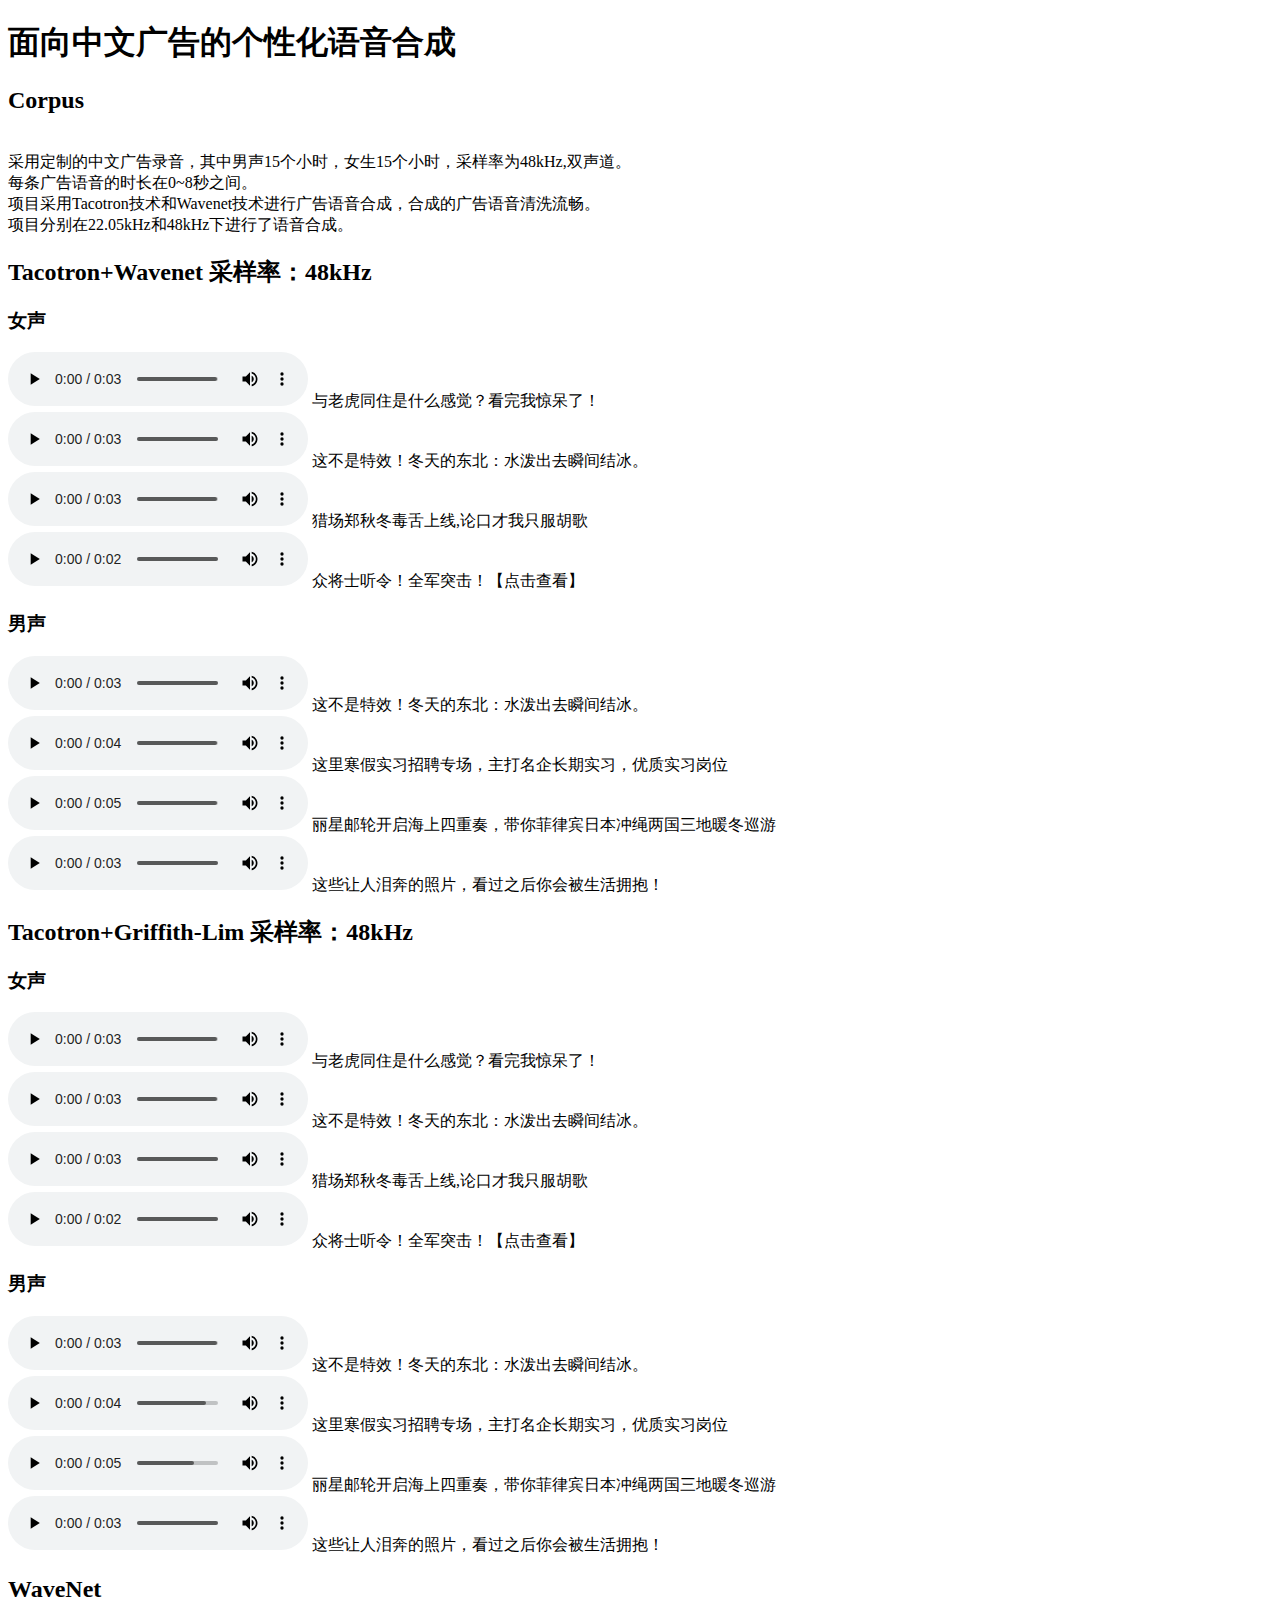
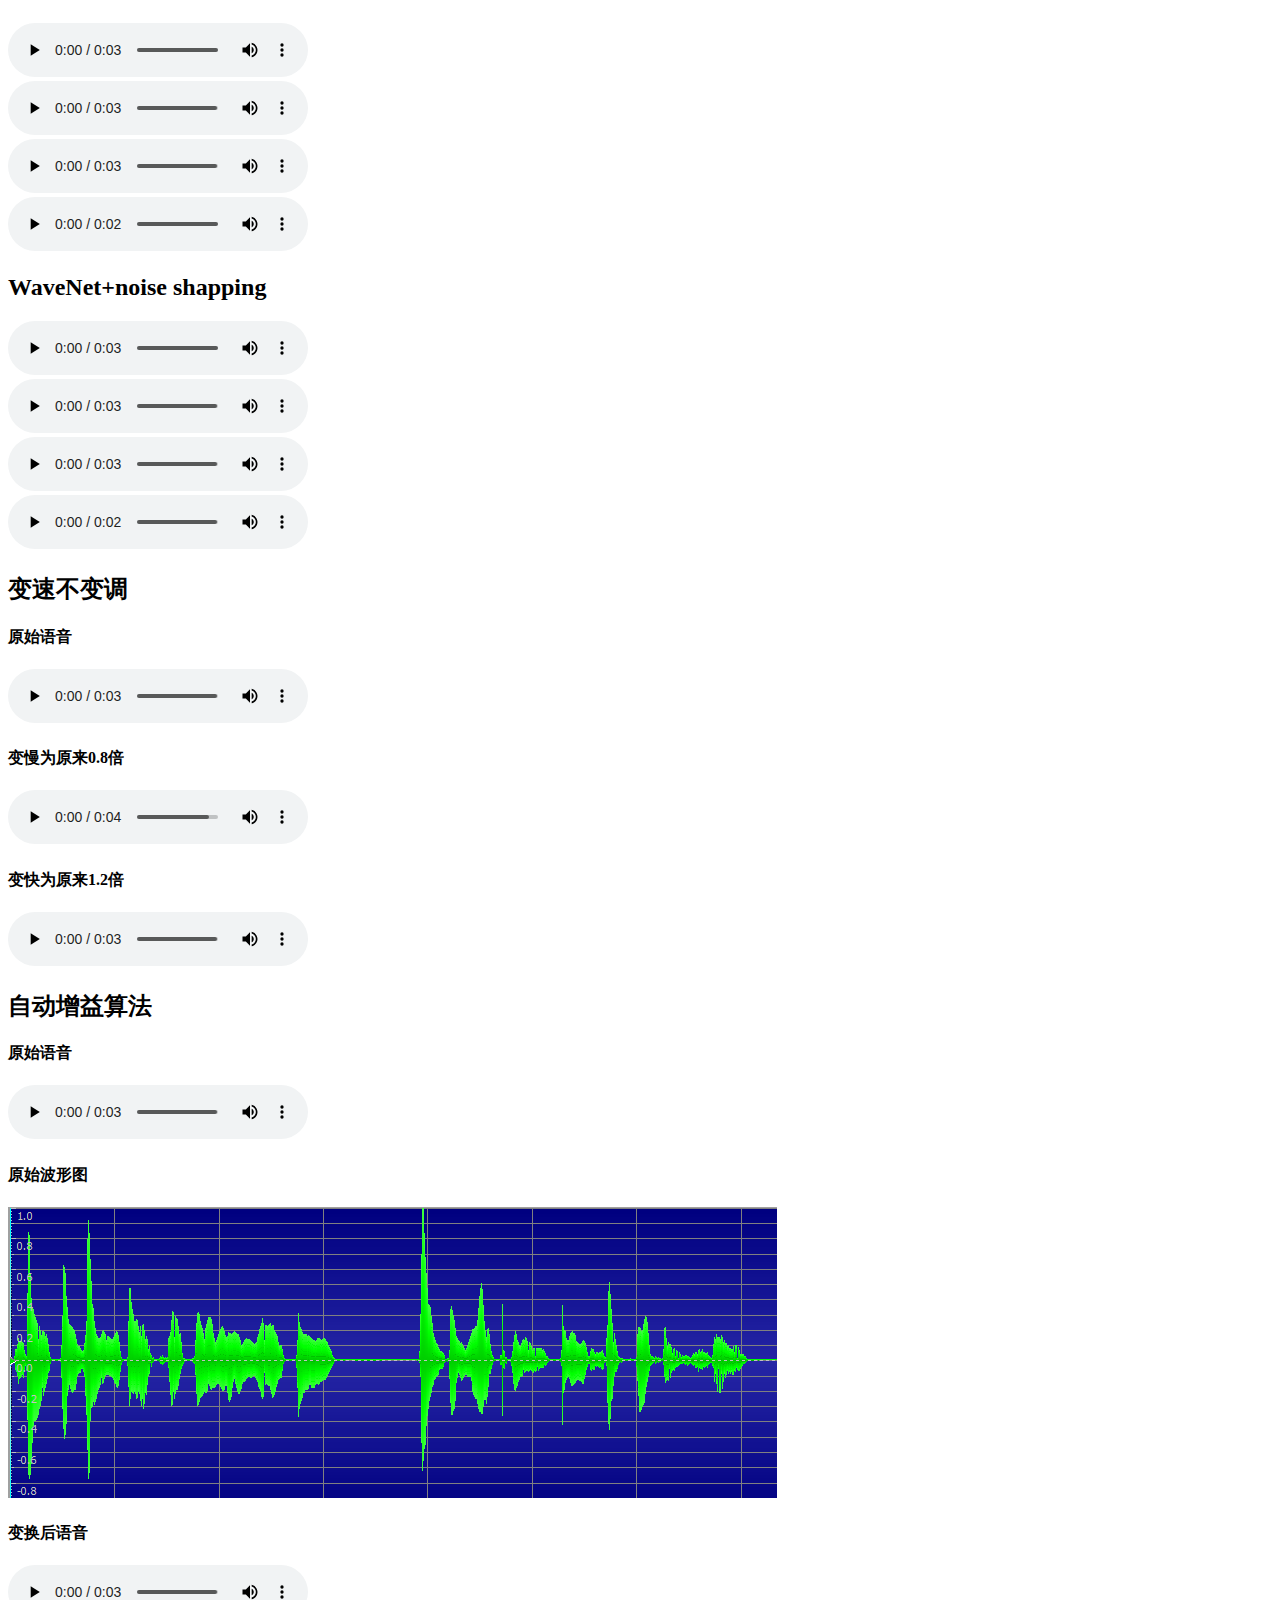
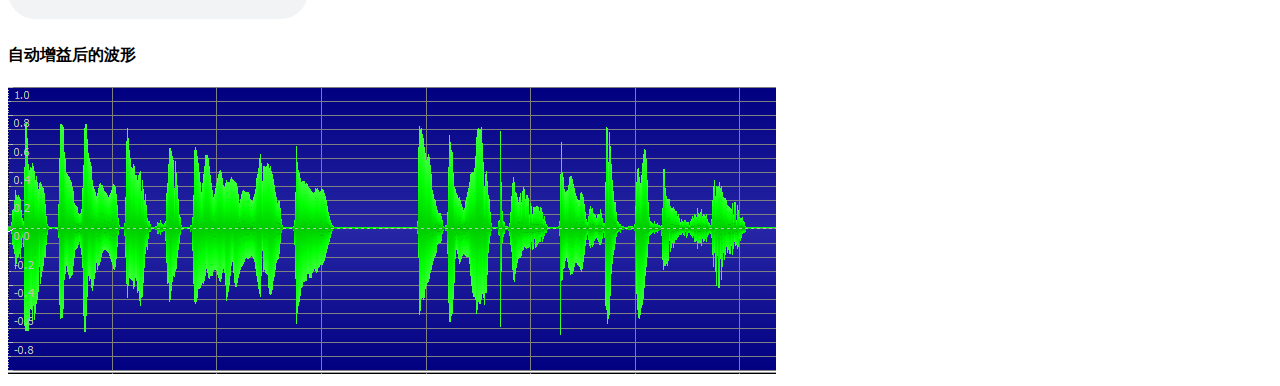
<file: index.html>
<!DOCTYPE html>
<!-- saved from url=(0070)https://mu94w.github.io/parallel-wavenet-for-super-resolution-samples/ -->
<html lang="en"><head><meta http-equiv="Content-Type" content="text/html; charset=UTF-8">
    
    <meta name="viewport" content="width=device-width, initial-scale=1.0">
    <meta http-equiv="X-UA-Compatible" content="ie=edge">
    <title>HIT-TTS</title>
</head>
<body>
    <h1>面向中文广告的个性化语音合成</h1>
    <h2>Corpus</h2>
    <br>
    采用定制的中文广告录音，其中男声15个小时，女生15个小时，采样率为48kHz,双声道。
    <br>
    每条广告语音的时长在0~8秒之间。
    <br>
    项目采用Tacotron技术和Wavenet技术进行广告语音合成，合成的广告语音清洗流畅。
    <br>
    项目分别在22.05kHz和48kHz下进行了语音合成。
    <br>

    <h2>Tacotron+Wavenet 采样率：48kHz</h2>
    <h3>女声</h3>
    <audio controls="" src="samples/TW_nv48/speech-00005_gen.wav"></audio>
    与老虎同住是什么感觉？看完我惊呆了！
    <br>
    <audio controls="" src="samples/TW_nv48/speech-00007_gen.wav"></audio>
    这不是特效！冬天的东北：水泼出去瞬间结冰。
    <br>
    <audio controls="" src="samples/TW_nv48/speech-00059_gen.wav"></audio>
    猎场郑秋冬毒舌上线,论口才我只服胡歌
    <br>
    <audio controls="" src="samples/TW_nv48/speech-00083_gen.wav"></audio>
    众将士听令！全军突击！【点击查看】
    <br>
 

    <h3>男声</h3>
    <audio controls="" src="samples/TW_nan48/speech-00002_gen.wav"></audio>
    这不是特效！冬天的东北：水泼出去瞬间结冰。
    <br>
    <audio controls="" src="samples/TW_nan48/speech-00006_gen.wav"></audio>
    这里寒假实习招聘专场，主打名企长期实习，优质实习岗位
    <br>
    <audio controls="" src="samples/TW_nan48/speech-00012_gen.wav"></audio>
    丽星邮轮开启海上四重奏，带你菲律宾日本冲绳两国三地暖冬巡游
    <br>
    <audio controls="" src="samples/TW_nan48/speech-00013_gen.wav"></audio>
    这些让人泪奔的照片，看过之后你会被生活拥抱！
    <br>
 
    <h2>Tacotron+Griffith-Lim 采样率：48kHz</h2>
    <h3>女声</h3>
    <audio controls="" src="samples/TG_nv48/speech-00005.wav"></audio>
    与老虎同住是什么感觉？看完我惊呆了！
    <br>
    <audio controls="" src="samples/TG_nv48/speech-00007.wav"></audio>
    这不是特效！冬天的东北：水泼出去瞬间结冰。
    <br>
    <audio controls="" src="samples/TG_nv48/speech-00059.wav"></audio>
    猎场郑秋冬毒舌上线,论口才我只服胡歌
    <br>
    <audio controls="" src="samples/TG_nv48/speech-00083.wav"></audio>
    众将士听令！全军突击！【点击查看】
    <br>


    <h3>男声</h3>
    <audio controls="" src="samples/TG_nan48/speech-00002.wav"></audio>
    这不是特效！冬天的东北：水泼出去瞬间结冰。
    <br>
    <audio controls="" src="samples/TG_nan48/speech-00006.wav"></audio>
    这里寒假实习招聘专场，主打名企长期实习，优质实习岗位
    <br>
    <audio controls="" src="samples/TG_nan48/speech-00012.wav"></audio>
    丽星邮轮开启海上四重奏，带你菲律宾日本冲绳两国三地暖冬巡游
    <br>
    <audio controls="" src="samples/TG_nan48/speech-00013.wav"></audio>
    这些让人泪奔的照片，看过之后你会被生活拥抱！
    <br>
    <h2>WaveNet</h2>
    <audio controls="" src="samples/WaveNet/2_speech-mel-00001_gen.wav"></audio>
    <br>
    <audio controls="" src="samples/WaveNet/2_speech-mel-00008_gen.wav"></audio>
    <br>
    <audio controls="" src="samples/WaveNet/2_speech-mel-00012_gen.wav"></audio>
    <br>
    <audio controls="" src="samples/WaveNet/2_speech-mel-00013_gen.wav"></audio>
    <br>
    <h2>WaveNet+noise shapping</h2>
    <audio controls="" src="samples/Wavenet_noise/2_speech-mel-00001_gen.wav"></audio>
    <br>
    <audio controls="" src="samples/Wavenet_noise/2_speech-mel-00008_gen.wav"></audio>
    <br>
    <audio controls="" src="samples/Wavenet_noise/2_speech-mel-00012_gen.wav"></audio>
    <br>
    <audio controls="" src="samples/Wavenet_noise/2_speech-mel-00013_gen.wav"></audio>
    <br>

    
    <h2>变速不变调</h2>
    <h4>原始语音</h4>
    <audio controls="" src="samples/biansu/orginal.wav"></audio>
    <br>
    <h4>变慢为原来0.8倍</h4>
    <audio controls="" src="samples/biansu/slow0.8.wav"></audio>
    <br>
    <h4>变快为原来1.2倍</h4>
    <audio controls="" src="samples/biansu/fast1.2.wav"></audio>
    <br>
    <h2>自动增益算法</h2>
    <h4>原始语音</h4>
    <audio controls="" src="samples/biansu/orginal.wav"></audio>
    <br>
    <h4>原始波形图</h4>
    <img src="samples/image/agc_befor.jpg">
    <h4>变换后语音</h4>
    <audio controls="" src="samples/biansu/test_agc.wav"></audio>
    <br>
    <h4>自动增益后的波形</h4>
    <img src="samples/image/agc_after.jpg">
</body></html>
</file>
